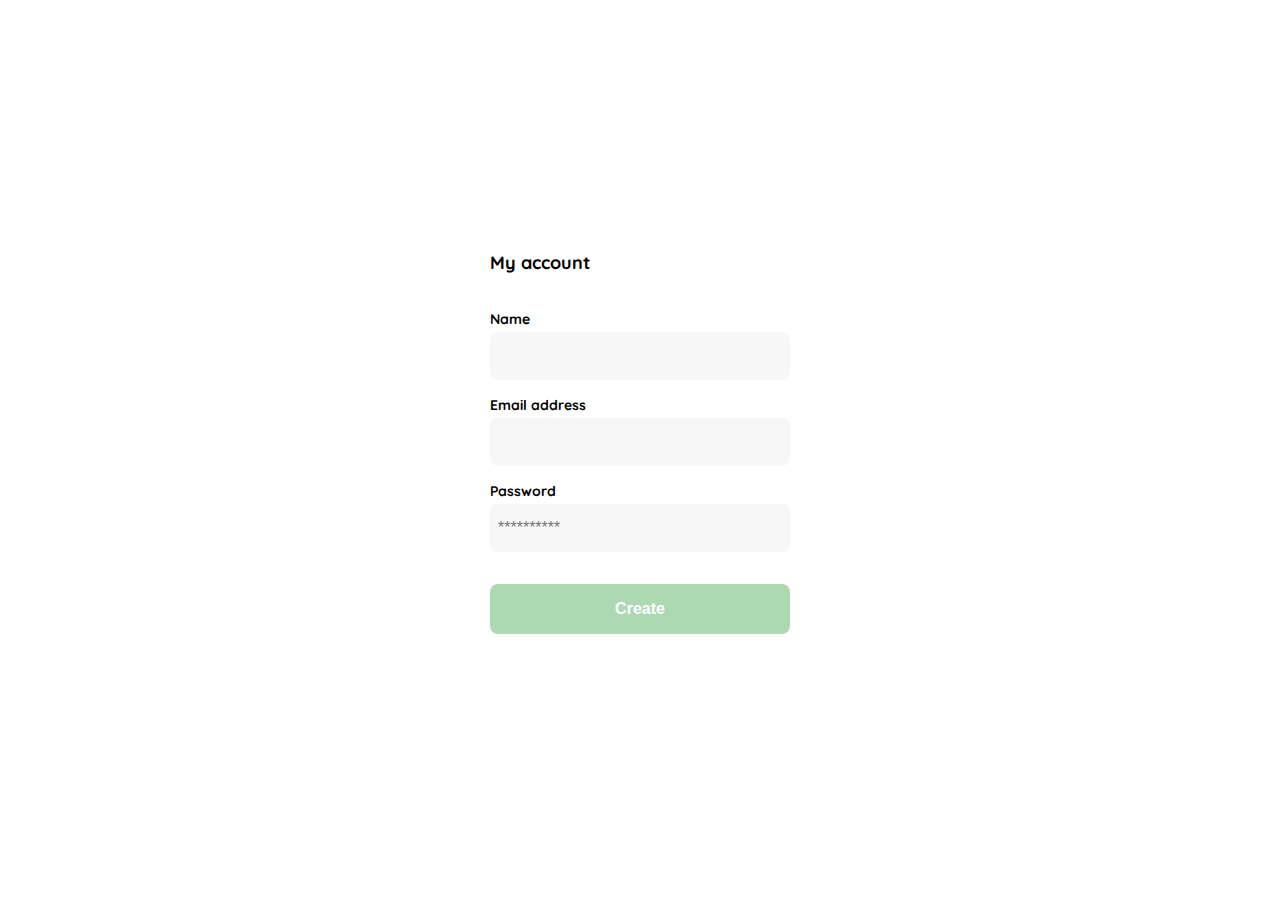
<file: editaccount.html>
<!DOCTYPE html>
<html lang="en">
<head>
    <meta charset="UTF-8">
    <meta http-equiv="X-UA-Compatible" content="IE=edge">
    <meta name="viewport" content="width=device-width, initial-scale=1.0">
    <link rel="stylesheet" href="css/estilos.css" />
    <title>Document</title>
</head>
<body>
    <div class="login">
        <div class="form-container">
            <h1 class="title-izquierda">My account</h1>
            <form action="/" class="form">
                <label for="name" class="labellogin">Name</label>
                <input type="text" class="inputlogin" id="name" placeholder="">
                <label for="email" class="labellogin">Email address</label>
                <input type="text" class="inputlogin" id="email" placeholder="">
                <label for="password" class="labellogin">Password</label>
                <input type="password" class="inputlogin" id="password" placeholder="**********">
            </form>
            <div class="signupdiv">
                <input type="submit" class="confirmar" value="Create">
            </div>
        </div>
    </div>
</body>
</html>
</file>
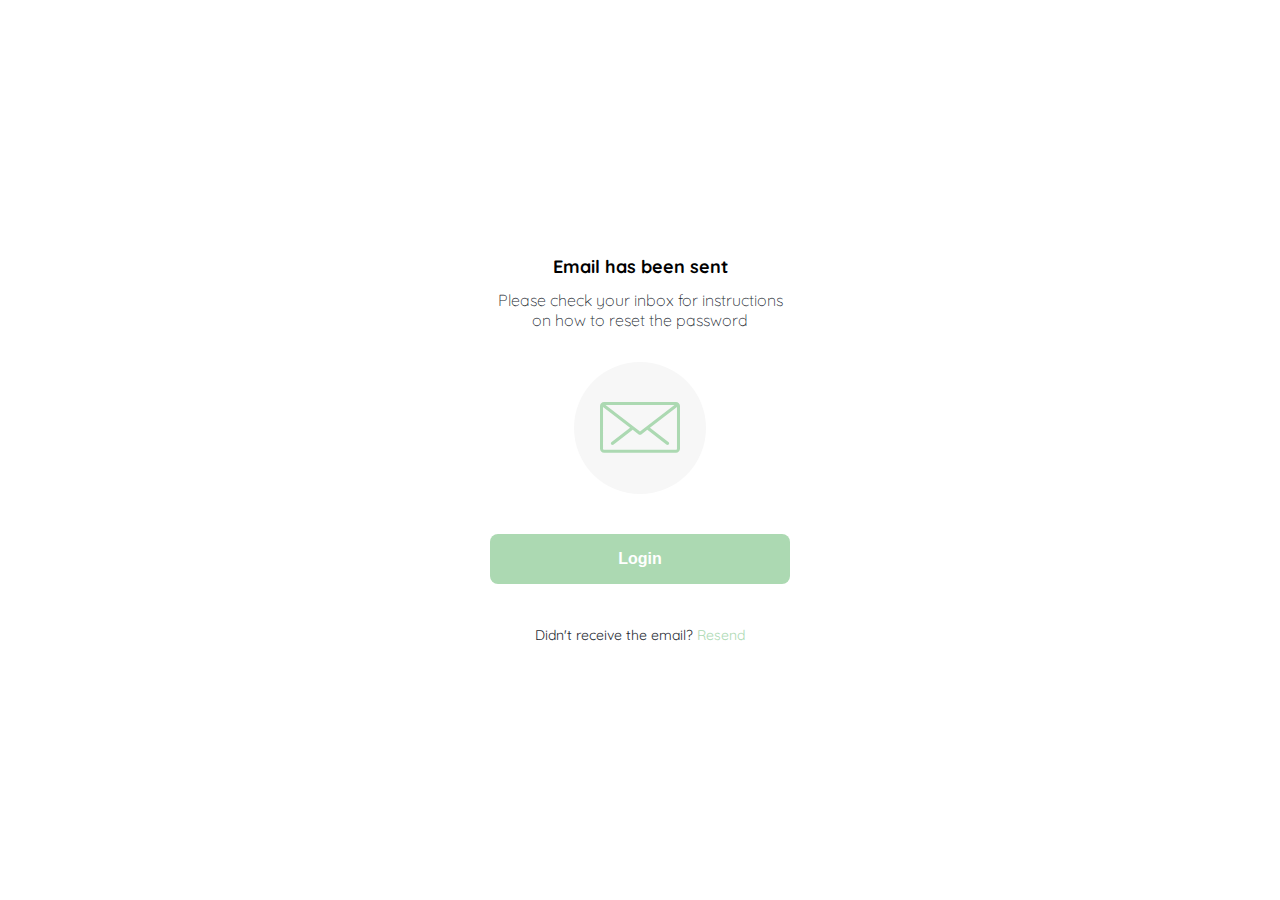
<file: emailsent.html>
<!DOCTYPE html>
<html lang="en">
<head>
    <meta charset="UTF-8">
    <meta http-equiv="X-UA-Compatible" content="IE=edge">
    <meta name="viewport" content="width=device-width, initial-scale=1.0">
    <link rel="stylesheet" href="css/estilos.css" />
    <title>Document</title>
</head>
<body>
    <div class="login">
        <div class="form-container form-container-center">
            <img src="./logos/logo_yard_sale.svg" alt="logo" class="logo">
            <h1 class="title">Email has been sent</h1>
            <p class="subtitle">Please check your inbox for instructions on how to reset the password</p>
            <div class="email-image">
                <img src="./icons/email.svg" alt="email" class="email">
            </div>
            <input type="submit" class="confirmar" value="Login">
            <p class="resend">
                <span>Didn't receive the email?</span>
                <a href="/">Resend</a>
            </p>
        </div>
    </div>
</body>
</html>
</file>
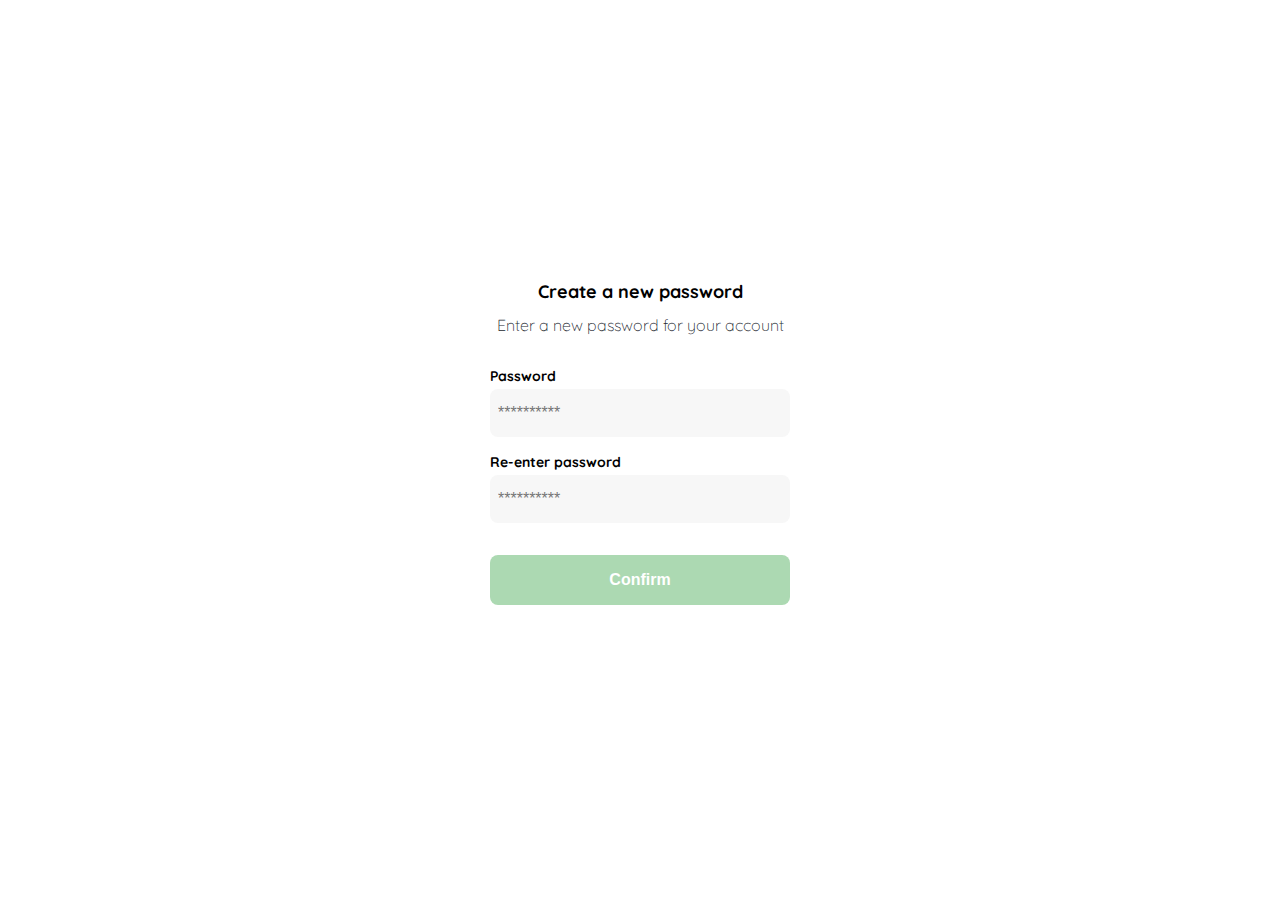
<file: ingreso.html>
<!DOCTYPE html>
<html lang="en">
<head>
    <meta charset="UTF-8">
    <meta http-equiv="X-UA-Compatible" content="IE=edge">
    <meta name="viewport" content="width=device-width, initial-scale=1.0">
    <link rel="stylesheet" href="css/estilos.css" />
    <title>Document</title>
</head>
<body>
    <div class="login">
        <div class="form-container">
            <img src="./logos/logo_yard_sale.svg" alt="logo" class="logo">
            <h1 class="title">Create a new password</h1>
            <p class="subtitle">Enter a new password for your account</p>
            <form action="/" class="form">
                <label for="password" class="labellogin">Password</label>
                <input type="password" class="inputlogin" id="password" placeholder="**********">
                <label for="repassword" class="labellogin">Re-enter password</label>
                <input type="password" class="inputlogin" id="repassword" placeholder="**********">
                <input type="submit" class="confirmar" value="Confirm">
            </form>
        </div>
    </div>
</body>
</html>
</file>
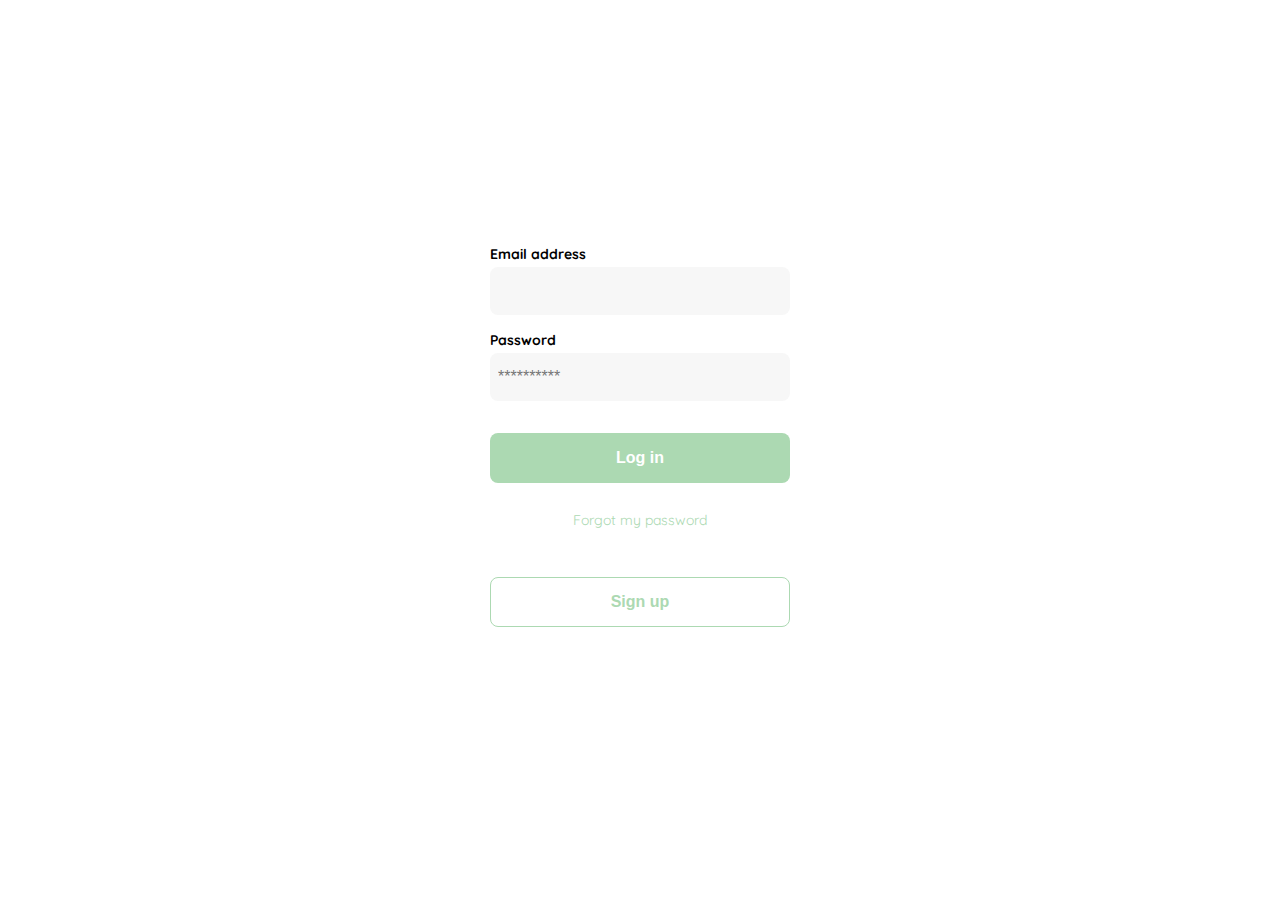
<file: login.html>
<!DOCTYPE html>
<html lang="en">
<head>
    <meta charset="UTF-8">
    <meta http-equiv="X-UA-Compatible" content="IE=edge">
    <meta name="viewport" content="width=device-width, initial-scale=1.0">
    <link rel="stylesheet" href="css/estilos.css" />
    <title>Document</title>
</head>
<body>
    <div class="login">
        <div class="form-container">
            <img src="./logos/logo_yard_sale.svg" alt="logo" class="logo">
            <form action="/" class="form">
                <label for="email" class="labellogin">Email address</label>
                <input type="text" class="inputlogin" id="email">
                <label for="password" class="labellogin">Password</label>
                <input type="password" class="inputlogin" id="password" placeholder="**********">
                <input type="submit" class="confirmar" value="Log in">
            </form>
            <div class="forgot">
                <a href="/">Forgot my password</a>
            </div>
            <div class="signupdiv">
                <input type="submit" class="signup" value="Sign up">
            </div>
        </div>
    </div>
</body>
</html>
</file>
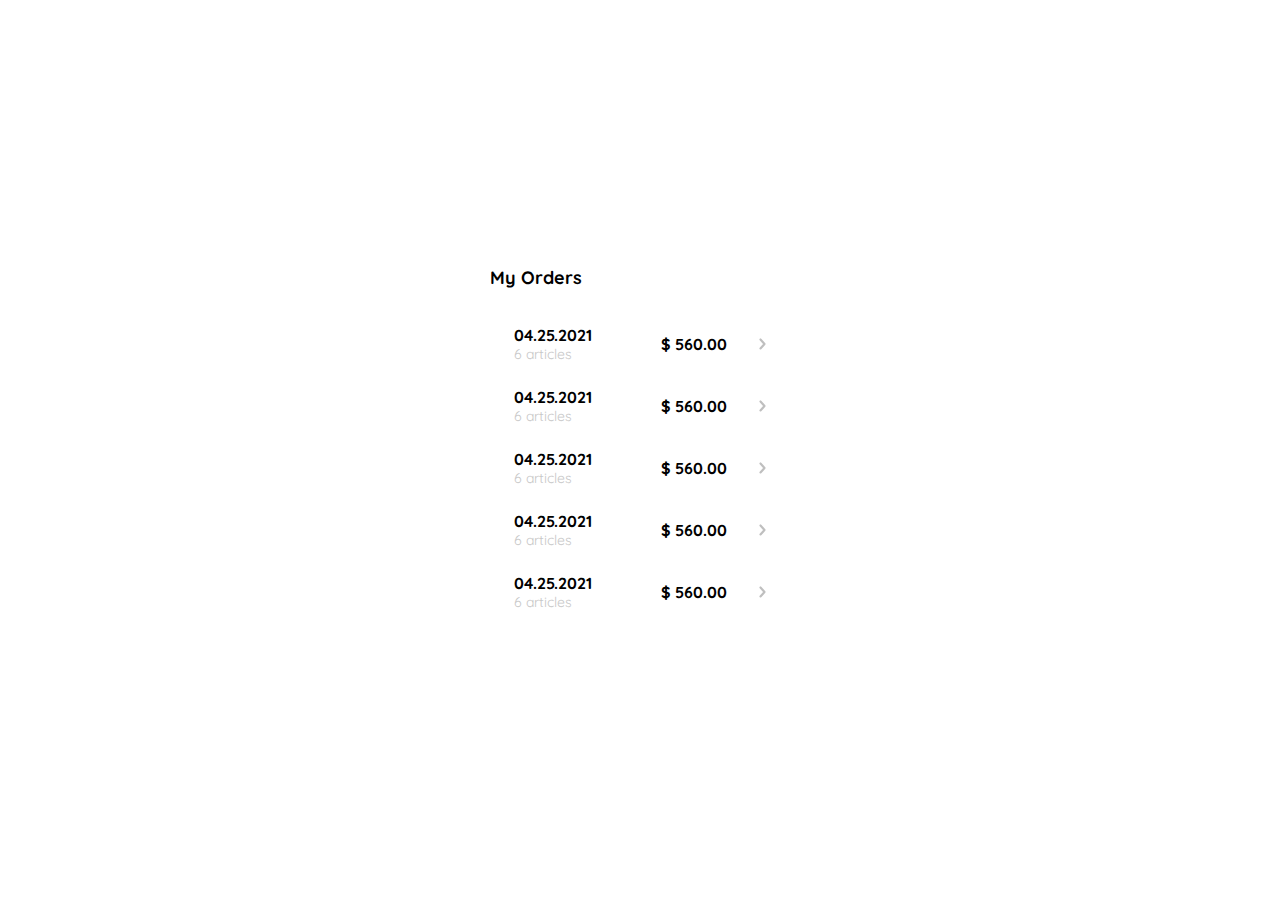
<file: myorders.html>
<!DOCTYPE html>
<html lang="en">
<head>
    <meta charset="UTF-8">
    <meta http-equiv="X-UA-Compatible" content="IE=edge">
    <meta name="viewport" content="width=device-width, initial-scale=1.0">
    <link rel="stylesheet" href="css/estilos.css" />
    <title>Document</title>
</head>
<body>
    <div class="myorder">
        <div class="myorder-container">
            <div class="title-izquierda">My Orders</div>
            <div class="articlesmyorders">
                <div class="feccan">
                    <span>04.25.2021</span>
                    <span>6 articles</span>
                </div>
                <div class="preciomyorder">$ 560.00</div>
                <img src="./icons/flechita.svg" alt="arrow">
            </div>

            <div class="articlesmyorders">
                <div class="feccan">
                    <span>04.25.2021</span>
                    <span>6 articles</span>
                </div>
                <div class="preciomyorder">$ 560.00</div>
                <img src="./icons/flechita.svg" alt="arrow">
            </div>
            
            <div class="articlesmyorders">
                <div class="feccan">
                    <span>04.25.2021</span>
                    <span>6 articles</span>
                </div>
                <div class="preciomyorder">$ 560.00</div>
                <img src="./icons/flechita.svg" alt="arrow">
            </div>
            
            <div class="articlesmyorders">
                <div class="feccan">
                    <span>04.25.2021</span>
                    <span>6 articles</span>
                </div>
                <div class="preciomyorder">$ 560.00</div>
                <img src="./icons/flechita.svg" alt="arrow">
            </div>
            
            <div class="articlesmyorders">
                <div class="feccan">
                    <span>04.25.2021</span>
                    <span>6 articles</span>
                </div>
                <div class="preciomyorder">$ 560.00</div>
                <img src="./icons/flechita.svg" alt="arrow">
            </div>
        </div>
    </div>
</body>
</html>
</file>
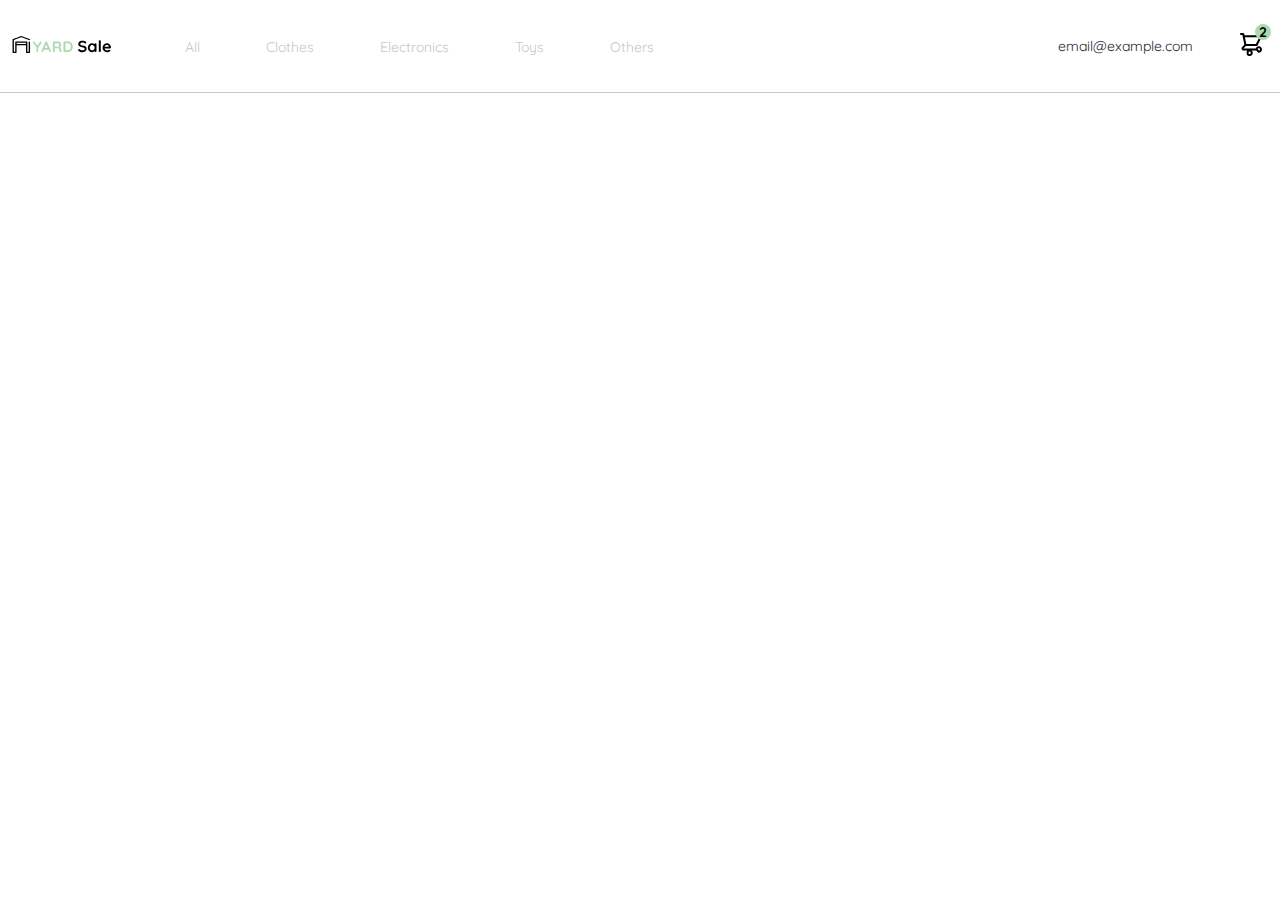
<file: navbar.html>
<!DOCTYPE html>
<html lang="en">
<head>
    <meta charset="UTF-8">
    <meta http-equiv="X-UA-Compatible" content="IE=edge">
    <meta name="viewport" content="width=device-width, initial-scale=1.0">
    <link rel="stylesheet" href="css/estilos.css" />
    <title>Document</title>
</head>
<body>
    <nav class="navbar">
        <img src="./icons/icon_menu.svg" alt="menu" class="menu">
        <div class="navbar-left">
            <img src="./logos/logo_yard_sale.svg" alt="logo" class="logomenu">
            <ul>
                <li>
                    <a href="/">All</a>
                </li>
                <li>
                    <a href="/">Clothes</a>
                </li>
                <li>
                    <a href="/">Electronics</a>
                </li>
                <li>
                    <a href="/">Toys</a>
                </li>
                <li>
                    <a href="/">Others</a>
                </li>
            </ul>
        </div>
        <div class="navbar-right">
            <ul>
                <li class="navbar-email">email@example.com</li>
                <li class="shopping-cart">
                    <img src="./icons/icon_shopping_cart.svg" alt="shopping cart">
                    <div>2</div>
                </li>
            </ul>
        </div>
    </nav>
</body>
</html>
</file>
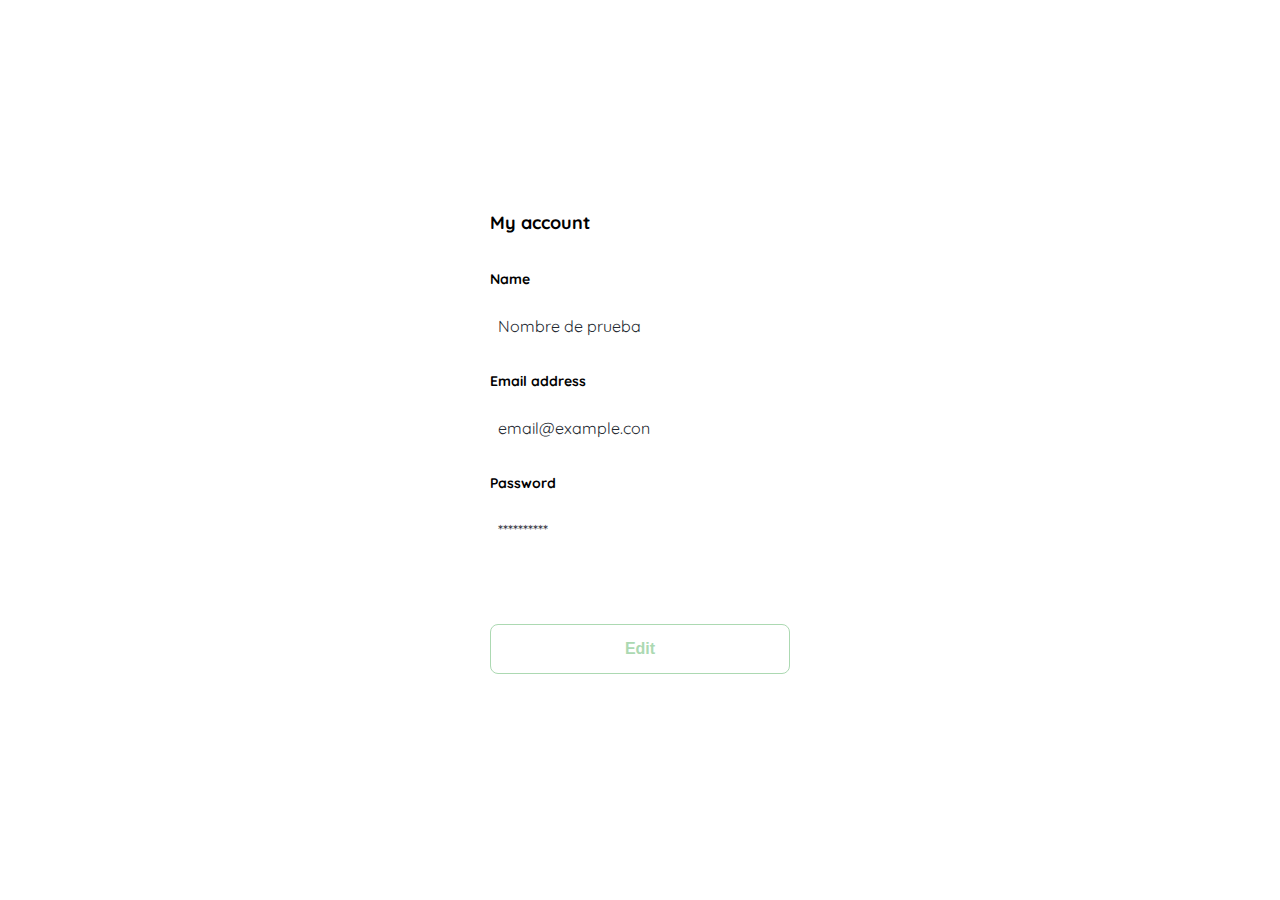
<file: showaccount.html>
<!DOCTYPE html>
<html lang="en">
<head>
    <meta charset="UTF-8">
    <meta http-equiv="X-UA-Compatible" content="IE=edge">
    <meta name="viewport" content="width=device-width, initial-scale=1.0">
    <link rel="stylesheet" href="css/estilos.css" />
    <title>Document</title>
</head>
<body>
    <div class="login">
        <div class="form-container">
            <h1 class="title-izquierda">My account</h1>
            <form action="/" class="form">
                <label for="name" class="labellogin">Name</label>
                <p class="myaccount">Nombre de prueba</p>
                <label for="email" class="labellogin">Email address</label>
                <p class="myaccount">email@example.con</p>
                <label for="password" class="labellogin">Password</label>
                <p class="myaccount">**********</p>
            </form>
            <div class="signupdiv">
                <input type="submit" class="signup" value="Edit">
            </div>
        </div>
    </div>
</body>
</html>
</file>
<file: css/estilos.css>
@import url('https://fonts.googleapis.com/css2?family=Quicksand:wght@300;500;700&family=Roboto:wght@300;500;700&display=swap');

:root {
    --very-light-pink: #C7C7C7;
    --text-input-field: #F7F7F7;
    --hospital-green: #ACD9B2;
    --white: #FFFFFF;
    --black: #000000;
    --dark: #232830;
    --sm: 14px;
    --md: 16px;
    --lg: 18px;
}

body {
    font-family: 'Quicksand', sans-serif;
    margin: 0;
}

.login {
    width: 100%;
    height: 100vh;
    display: grid;
    place-items: center;
}

.form-container {
    display: grid;
    grid-template-rows: auto 1fr auto;
    width: 300px;
}

.logo {
    width: 150px;
    margin-bottom: 48px;
    justify-self: center;
    display: none;
}

.title {
    font-size: var(--lg);
    margin-bottom: 12px;
    text-align: center;
}

.title-izquierda {
    font-size: var(--lg);
    text-align: left;
    margin-bottom: 36px;
    font-weight: bold;
}

.subtitle {
    color: var(--dark);
    font-size: var(--md);
    font-weight: 300;
    margin-top: 0;
    margin-bottom: 32px;
    text-align: center;
}

.form {
    display: flex;
    flex-direction: column;
}

.labellogin {
    font-size: var(--sm);
    font-weight: bold;
    margin-bottom: 4px;
}

.inputlogin {
    background-color: var(--text-input-field);
    border: none;
    border-radius: 8px;
    height: 32px;
    font-size: var(--md);
    padding: 8px;
    margin-bottom: 16px;
}

.confirmar {
    background-color: var(--hospital-green);
    border-radius: 8px;
    border: none;
    color: var(--white);
    width: 100%;
    cursor: pointer;
    font-size: var(--md);
    font-weight: bold;
    height: 50px;
    margin-top: 16px;
    margin-bottom: 28px;
}

.form-container-center {
    justify-items: center;
}

.email-image {
    width: 132px;
    height: 132px;
    border-radius: 50%;
    background-color: var(--text-input-field);
    display: flex;
    justify-content: center;
    align-items: center;
    margin-bottom: 24px;
}

.email {
    width: 80px;
}

.resend {
    font-size: var(--sm);
}

.resend span {
    color: var(--dark);
}

.resend a {
    color: var(--hospital-green);
    text-decoration: none;
}

.forgot a {
    color: var(--hospital-green);
    text-decoration: none;
    display: flex;
    align-content: center;
    justify-content: center;
    font-size: var(--sm);
}

.signup {
    background-color: var(--white);
    border-radius: 8px;
    color: var(--hospital-green);
    width: 100%;
    cursor: pointer;
    font-size: var(--md);
    font-weight: bold;
    height: 50px;
    margin-top: 48px;
    margin-bottom: 28px;
    border: 1px solid var(--hospital-green);
}

.myaccount {
    color: var(--dark);
    height: 32px;
    font-size: var(--md);
    padding: 8px;
    margin-bottom: 16px;
}

.cards-container {
    display: grid;
    grid-template-columns: repeat(auto-fill, 240px);
    gap: 28px;
    place-content: center;
}

.product-card {
    width: 240px;
}

.product-card img {
    width: 240px;
    height: 240px;
    border-radius: 20px;
    object-fit: cover;
}

.product-info {
    display: flex;
    justify-content: space-between;
    align-items: center;
    margin-top: 12px;
}

.product-info figure {
    margin: 0;
}

.precio {
    font-size: var(--md);
    font-weight: bold;
    color: var(--black);
    margin-top: 0;
    margin-bottom: 4px;
}

.product-desc {
    font-size: var(--sm);
    color: var(--dark);
    margin-top: 0;
    margin-bottom: 0;
}

.product-info figure img {
    width: 36px;
    height: 36px;
}

.desktop-menu {
    width: 100px;
    height: auto;
    border: 1px solid var(--dark);
    border-radius: 6px;
    padding: 20px 20px 0 20px;
}

.desktop-menu ul {
    list-style: none;
    padding: 0;
    margin: 0;
}

.desktop-menu ul li {
    text-align: end;
    font-weight: bold;
}

.desktop-menu ul li:last-child {
    padding-top: 20px;
    border-top: 1px solid var(--dark);
}

.desktop-menu ul li a {
    text-decoration: none;
    color: var(--black);
    display: inline-block;
    margin-bottom: 20px;
}

.desktop-menu ul li:last-child a{
    color: var(--hospital-green);
    font-size: var(--sm);
    font-weight: normal;
}

.mobile-menu {
    width: 300px;
    height: auto;
    padding: 20px 20px 0 20px;
}

.mobile-menu ul {
    list-style: none;
    padding: 0;
    margin: 0;
}

.mobile-menu ul li {
    text-align: start;
    font-weight: bold;
}

.mobile-menu ul li a {
    text-decoration: none;
    color: var(--black);
    display: inline-block;
    margin-bottom: 20px;
}

.myorders {
    border-top: 1px solid var(--very-light-pink);
}

.myorders li:first-child {
    padding-top: 40px;
}

.menu-cuenta {
    position: absolute;
    bottom: 0;
}

.menu-cuenta li a {
    font-weight: normal;
    font-size: var(--sm);
}

.menu-cuenta li:last-child a{
    color: var(--hospital-green);
    
    
}

.myorder {
    width: 100%;
    height: 100vh;
    display: grid;
    place-items: center;
}

.myorder-container {
    display: grid;
    grid-template-rows: auto 1fr auto;
    width: 300px;
}

.articles {
    display: grid;
    grid-template-columns: auto 1fr;
    background-color: var(--text-input-field);
    gap: 16px;
    align-items: center;
    margin-bottom: 24px;
    border-radius: 8px;
    padding: 0 24px;
}

.feccan {
    display: flex;
    flex-direction: column;
}

.feccan span:nth-child(1) {
    font-size: var(--md);
    font-weight: bold;
}

.feccan span:nth-child(2) {
    font-size: var(--sm);
    color: var(--very-light-pink);
}

.preciomyorder {
    text-align: end;
    font-weight: bold;
}

.detal {
    display: grid;
    grid-template-columns: auto 1fr auto;
    gap: 16px;
    margin-bottom: 24px;
    align-items: center;
}

.detal figure {
    margin: 0;
}

.detal figure img {
    width: 70px;
    height: 70px;
    border-radius: 20px;
}

.detal p:nth-child(2) {
    font-size: var(--sm);
    color: var(--very-light-pink);
}

.detal p:nth-child(3) {
    font-size: var(--md);
    font-weight: bold;
    text-align: end;
}

.articlesmyorders {
    display: grid;
    grid-template-columns: auto 1fr auto;
    gap: 16px;
    align-items: center;
    margin-bottom: 24px;
    border-radius: 8px;
    padding: 0 24px;
}

.articlesmyorders img {
    padding-left: 16px;
}

.navbar {
    display: flex;
    justify-content: space-between;
    border-bottom: 1px solid var(--very-light-pink);
}

.menu {
    display: none;
}

.navbar-left {
    display: flex;
    align-content: center;
    align-items: center;
    margin-left: 12px;
}

.logomenu {
    width: 100px;
    align-content: center;
}

.navbar-left ul, .navbar-right ul {
    list-style: none;
    display: flex;
    height: 60px;
    align-items: center;
}

.navbar-left ul li {
    margin: 0 16px;
    align-items: center;
}

.navbar-left ul li a,
.navbar-right ul li  {
    text-decoration: none;
    color: var(--very-light-pink);
    font-size: var(--sm);
    padding: 4px 16px;
    border-radius: 8px;
    border: 1px solid var(--white);
}

.navbar-left ul li a:hover,
.navbar-right ul li a:hover {
    color: var(--hospital-green);
    border: 1px solid var(--hospital-green);
}

.navbar-right ul li:nth-child(1) {
    color: var(--dark);
    font-size: var(--sm);
    margin-right: 12px;
}

.shopping-cart {
    position: relative;
}
.shopping-cart div {
    width: 16px;
    height: 16px;
    background-color: var(--hospital-green);
    border-radius: 50%;
    font-size: var(--sm);
    font-weight: bold;
    position: absolute;
    top: -4px;
    right: 8px;
    display: flex;
    justify-content: center;
    align-items: center;
    color: var(--black);
}

.product-detail {
    width: 360px;
    padding-bottom: 24px;
    position: absolute;
    right: 0;
}

.product-detail-close {
    position: absolute;
    top: 20px;
    left: 20px;
    background-color: var(--white);
    width: 14px;
    height: 14px;
    border-radius: 50%;
    padding: 8px;
    z-index: 2;
}

.product-detail-close:hover {
    cursor: pointer;
}

.product-detail > img:nth-child(2) {
    width: 100%;
    height: 360px;
    object-fit: cover;
    border-radius: 0 0 20px 20px;
}

.product-detail-info {
    margin: 24px 24px 0 24px;
}

.product-detail-info p:nth-child(1) {
    font-weight: bold;
    font-size: var(--md);
    margin-top: 0;
    margin-bottom: 4px;
}

.product-detail-info p:nth-child(2) {
    color: var(--very-light-pink);
    font-size: var(--md);
    margin-top: 0;
    margin-bottom: 36px;
}

.product-detail-info p:nth-child(3) {
    color: var(--very-light-pink);
    font-size: var(--sm);
    margin-top: 0;
    margin-bottom: 36px;
}

.addtocartbutton {
    background-color: var(--hospital-green);
    border-radius: 8px;
    border: none;
    color: var(--white);
    width: 100%;
    cursor: pointer;
    font-size: var(--md);
    font-weight: bold;
    height: 50px;
    display: flex;
    align-items: center;
    justify-content: center;
}

.title-shopping-cart {
    display: flex;
}

.title-shopping-cart img {
    transform: rotate(180deg);
    margin-right: 16px;
}

.detalshopping {
    display: grid;
    grid-template-columns: auto 1fr auto auto;
    gap: 16px;
    margin-bottom: 24px;
    align-items: center;
}

.detalshopping figure {
    margin: 0;
}

.detalshopping figure img {
    width: 70px;
    height: 70px;
    border-radius: 20px;
}

.detalshopping p:nth-child(2) {
    font-size: var(--sm);
    color: var(--very-light-pink);
}

.detalshopping p:nth-child(3) {
    font-size: var(--md);
    font-weight: bold;
    text-align: end;
}

.detalshopping img:nth-child(4) {
    display: none;
}

.totalshopping {
    display: grid;
    grid-template-columns: auto auto;
    padding-right: 72px;
}

.totalshopping p {
    font-weight: bold;
    font-size: var(--md);
}

.totalshopping p:nth-child(2) {
    text-align: right;
}

@media (max-width: 640px) {
    .logo {
        display: block;
    }

    .signupdiv {
        width: 300px;
        position: absolute;
        bottom: 0;
    }

    .cards-container {
        grid-template-columns: repeat(auto-fill, 140px);
        gap: 28px;
    }
    
    .product-card {
        width: 140px;
    }
    
    .product-card img {
        width: 140px;
        height: 140px;
        border-radius: 20px;
        object-fit: cover;
    }
    
    .menu {
        display: block;
    }

    .navbar-left ul {
        display: none;
    }

    .navbar-email {
        display: none;
    }

    .product-detail {
        width: 100%;
    }

    .detalshopping img:nth-child(4) {
        display: block;
    }

    .title-shopping-cart {
        display: none;
    }
}
</file>
